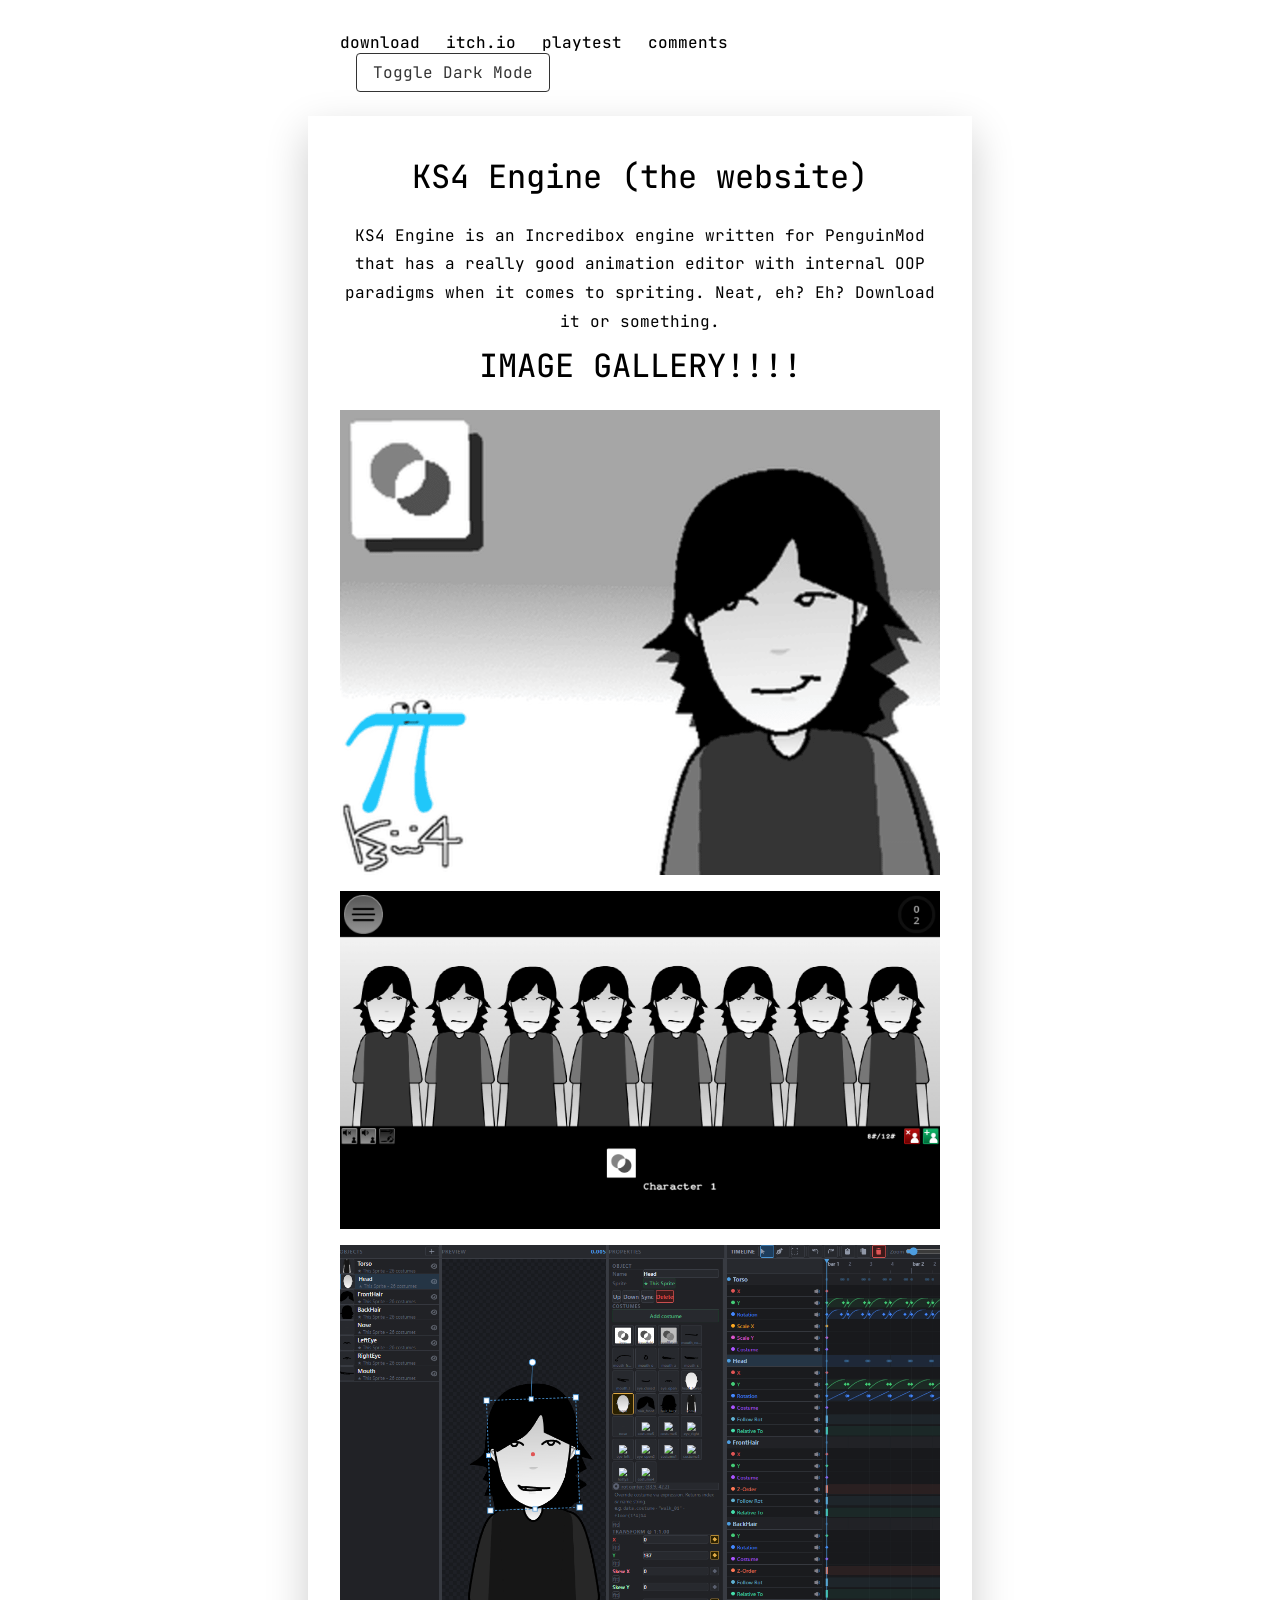
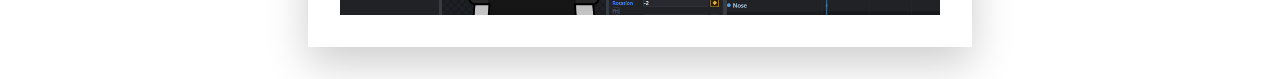
<file: index.html>
<!DOCTYPE   html>
<html lang="en">          
<head>
    <meta charset="UTF-8">
    <meta name="viewport" content="width=device-width, initial-scale=1.0">
    <title>KS4 Engine Home</title>
    <link rel="canonical" href="/">
    <meta property="og:title" content="KS4 Engine Home">
    <meta property="og:image" content="/img/ks4-engine-thumbnail.png">
    <meta property="og:description" content="KS4 Engine is an Incredibox engine written for PenguinMod that has a really good animation editor with internal OOP paradigms when it comes to spriting. Neat, eh? Eh? Download it or something.">
<meta name="twitter:card" content="summary_large_image">
    <link rel="preconnect" href="https://fonts.googleapis.com">
<link rel="preconnect" href="https://fonts.gstatic.com" crossorigin>
<link href="https://fonts.googleapis.com/css2?family=JetBrains+Mono:ital,wght@0,100..800;1,100..800&display=swap" rel="stylesheet">
<link rel="stylesheet" href="/style-thing.css">
</head>
<body>
    <div class="top-links">
        <a href="mirrors">download</a>
        <a href="https://drakeraz09.itch.io/ks4">itch.io</a>
        <a href="/mirrors/ks4-engine-v0.561.html">playtest</a>
        <a href="comments">comments</a>
        <button id="darkModeToggle" type="button">Toggle Dark Mode</button>
    </div>
<main>
    <h1>KS4 Engine (the website)</h1>
    <p>KS4 Engine is an Incredibox engine written for PenguinMod that has a really good animation editor with internal OOP paradigms when it comes to spriting. Neat, eh? Eh? Download it or something.</p>
    <h1>IMAGE GALLERY!!!!</h1>
    <img src="/img/ks4-engine-thumbnail.png" alt="bottom art" class="bottom-image">
    <img src="/img/ks4-polos.png" alt="bottom art" class="bottom-image">
    <img src="/img/ks4-animator.png" alt="bottom art" class="bottom-image">
</main>
    <script>
        const toggleButton = document.getElementById("darkModeToggle");
        const pageBody = document.body;
        const pageMain = document.querySelector("main");

        toggleButton.addEventListener("click", () => {
            pageBody.classList.toggle("dark-mode");
            pageMain.classList.toggle("dark-mode");
        });
    </script>
</html>
</file>
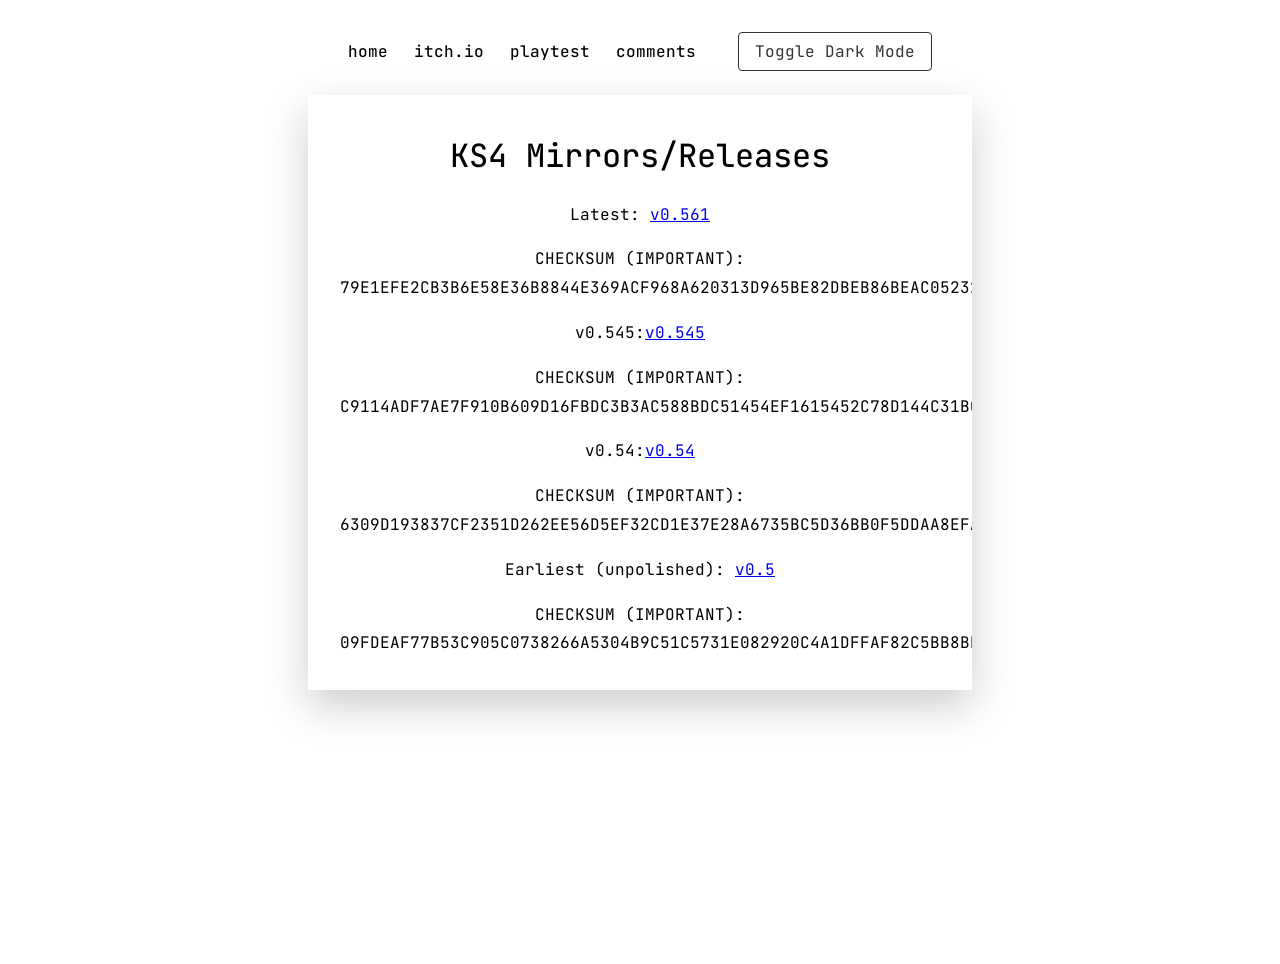
<file: mirrors/index.html>
<!DOCTYPE   html>
<html lang="en">          
<head>
    <meta charset="UTF-8">
    <meta name="viewport" content="width=device-width, initial-scale=1.0">
    <title>KS4 Engine Mirrors</title>
    <link rel="canonical" href="/mirrors/">    
    <meta property="og:title" content="KS4 Engine Mirrors">
    <meta property="og:image" content="/img/ks4-engine-thumbnail.png">
<meta name="twitter:card" content="summary_large_image">
    <link rel="preconnect" href="https://fonts.googleapis.com">
    <link rel="preconnect" href="https://fonts.googleapis.com">
<link rel="preconnect" href="https://fonts.gstatic.com" crossorigin>
<link href="https://fonts.googleapis.com/css2?family=JetBrains+Mono:ital,wght@0,100..800;1,100..800&display=swap" rel="stylesheet">
<link rel="stylesheet" href="/style-thing.css">
</head>
<body>
    <div class="top-links">
        <a href="/">home</a>
        <a href="https://drakeraz09.itch.io/ks4">itch.io</a>
        <a href="/mirrors/ks4-engine-v0.561.html">playtest</a>
        <a href="/comments/">comments</a>
        <button id="darkModeToggle" type="button">Toggle Dark Mode</button>
    </div>
<main>
    <h1>KS4 Mirrors/Releases</h1>
    <p>Latest: <a href="/pmp/ks4-engine-v0.561.pmp">v0.561</a></p>
    <p>CHECKSUM (IMPORTANT): 79E1EFE2CB3B6E58E36B8844E369ACF968A620313D965BE82DBEB86BEAC05232</p>
    <p>v0.545:<a href="/pmp/ks4-engine-v0.545pmp">v0.545</a></p>
    <p>CHECKSUM (IMPORTANT): C9114ADF7AE7F910B609D16FBDC3B3AC588BDC51454EF1615452C78D144C31B0</p>
    <p>v0.54:<a href="/pmp/ks4-engine-v0.54.pmp">v0.54</a></p>
    <p>CHECKSUM (IMPORTANT): 6309D193837CF2351D262EE56D5EF32CD1E37E28A6735BC5D36BB0F5DDAA8EFA</p>
    <p>Earliest (unpolished): <a href="/pmp/ks4-engine-v0.5.pmp">v0.5</a></p>
    <p>CHECKSUM (IMPORTANT): 09FDEAF77B53C905C0738266A5304B9C51C5731E082920C4A1DFFAF82C5BB8BB</p>
    <script>
        const toggleButton = document.getElementById("darkModeToggle");
        const pageBody = document.body;
        const pageMain = document.querySelector("main");

        toggleButton.addEventListener("click", () => {
            pageBody.classList.toggle("dark-mode");
            pageMain.classList.toggle("dark-mode");
        });
    </script>
</html>
</file>
<file: style-thing.css>
html {
            scroll-behavior: smooth;
            min-height: 100%;
        }

        body {
            font-family: 'Jetbrains Mono', monospace;
            background-image: url("https://img.itch.zone/aW1nLzI2MzE0NzMxLnBuZw==/original/lwIL2C.png");
            background-repeat: repeat;
            background-attachment: fixed;
            background-position: center;
            margin: 0;
            min-height: 100vh;
            display: flex;
            flex-direction: column;
            align-items: center;
            justify-content: flex-start;
            overflow-x: hidden;
            overflow-y: auto;
            padding: 2rem 0;
        }

        main {
            position: relative;
            background: white;
            width: min(90vw, 600px);
            padding: 2rem;
            box-shadow: 0 16px 40px rgba(0, 0, 0, 0.2);
            text-align: center;
            overflow: hidden;
            line-height: 1.8;
        }

        h1, p {
            margin: 0;
        }
        h1 {
            font-weight: 450;
        }
        p {
            margin-top: 1rem;
            color: #000000;
        }

        .top-links {
            max-width: min(90vw, 600px);
            margin: 0 auto 1.5rem;
            text-align: left;
        }

        .top-links a {
            color: black;
            font-weight: 450;
            text-decoration: none;
            margin-right: 1rem;
        }

        .top-links a:hover {
            text-decoration: underline;
        }

        .top-links button {
            border: 1px solid #333;
            background: transparent;
            color: #333;
            padding: 0.5rem 1rem;
            font: inherit;
            cursor: pointer;
            border-radius: 0.25rem;
            margin-left: 1rem;
        }

        .top-links button:hover {
            background: rgba(0, 0, 0, 0.05);
        }

        body.dark-mode {
            background: #121212;
            color: #f3f3f3;
        }

        main.dark-mode {
            background: #1f1f1f;
            color: #f3f3f3;
            box-shadow: 0 16px 40px rgba(0, 0, 0, 0.5);
        }

        body.dark-mode p {
            color: #ffffff;
        }

        body.dark-mode .top-links a,
        body.dark-mode .top-links button {
            color: #f3f3f3;
        }

        body.dark-mode .top-links button {
            border-color: #f3f3f3;
        }

        .bottom-image {
            max-width: 100%;
            height: auto;
            display: block;
            margin: 1rem auto 0;
        }
</file>
